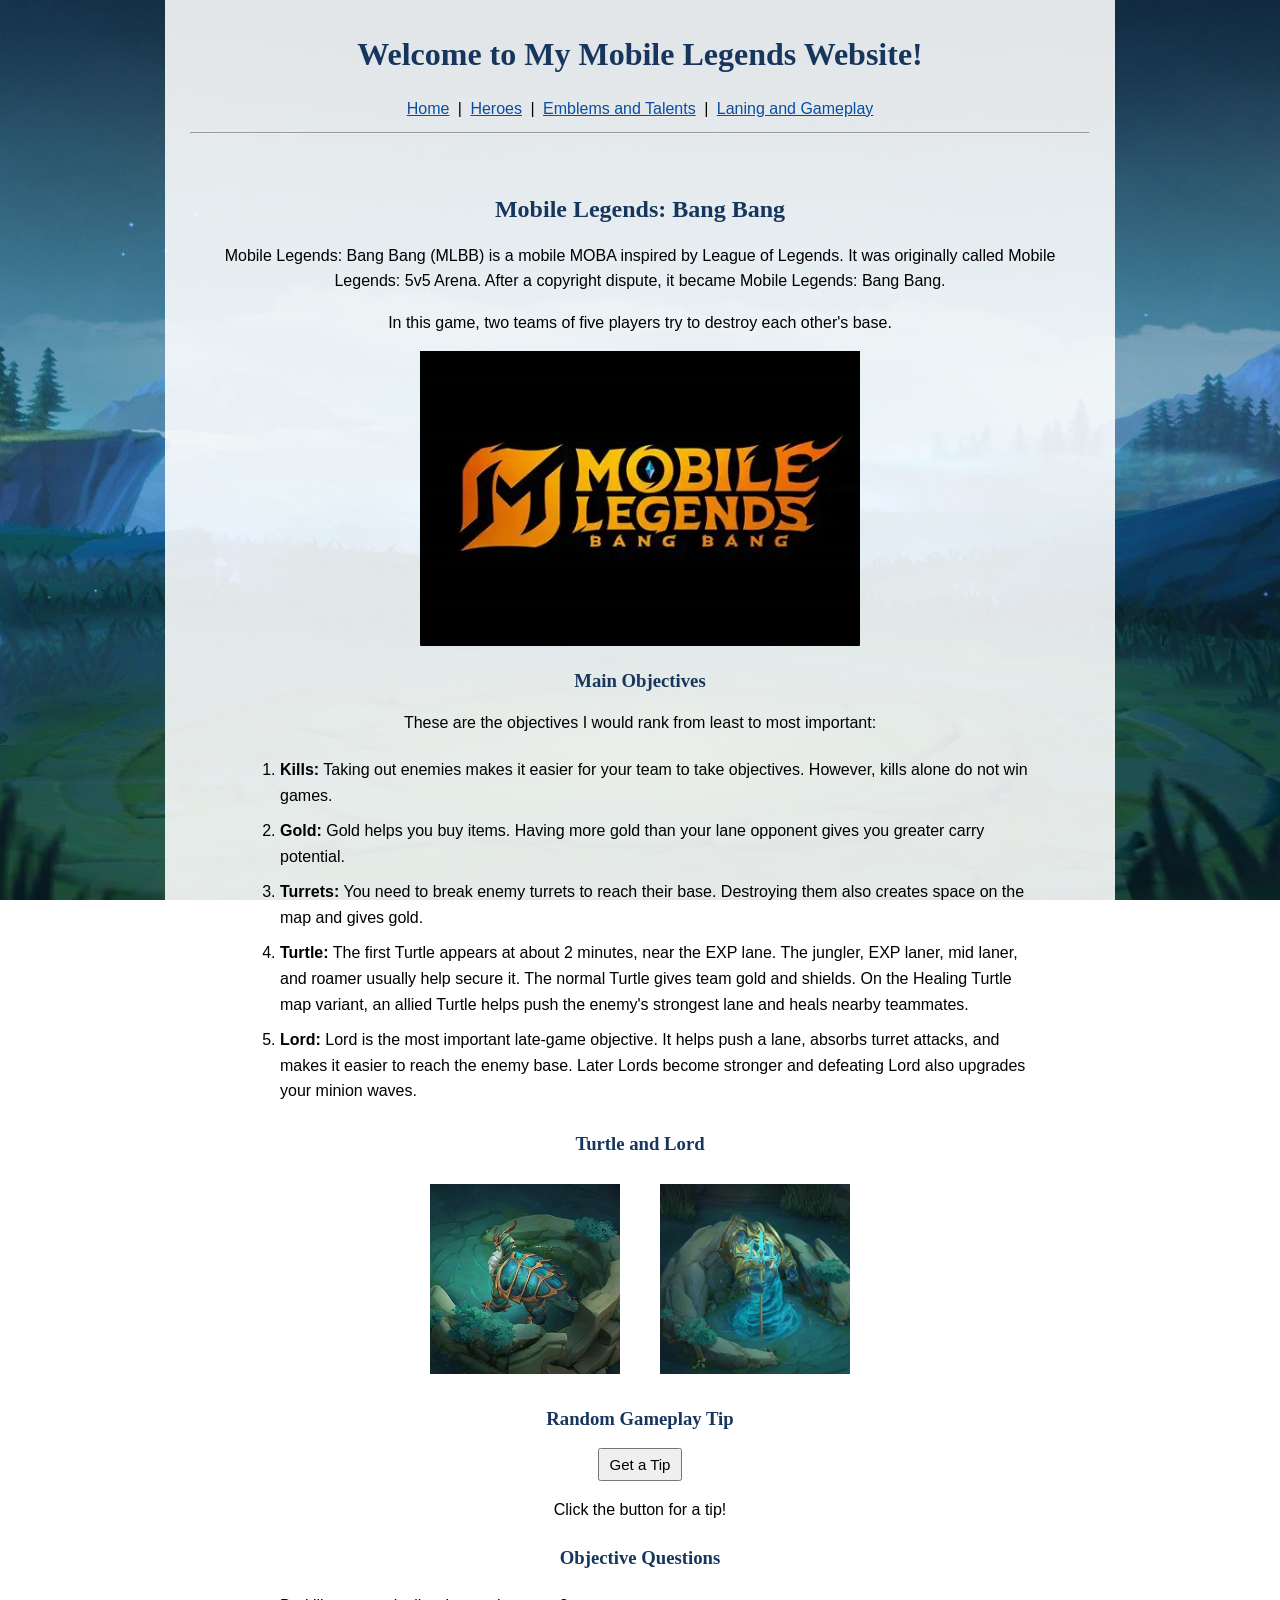
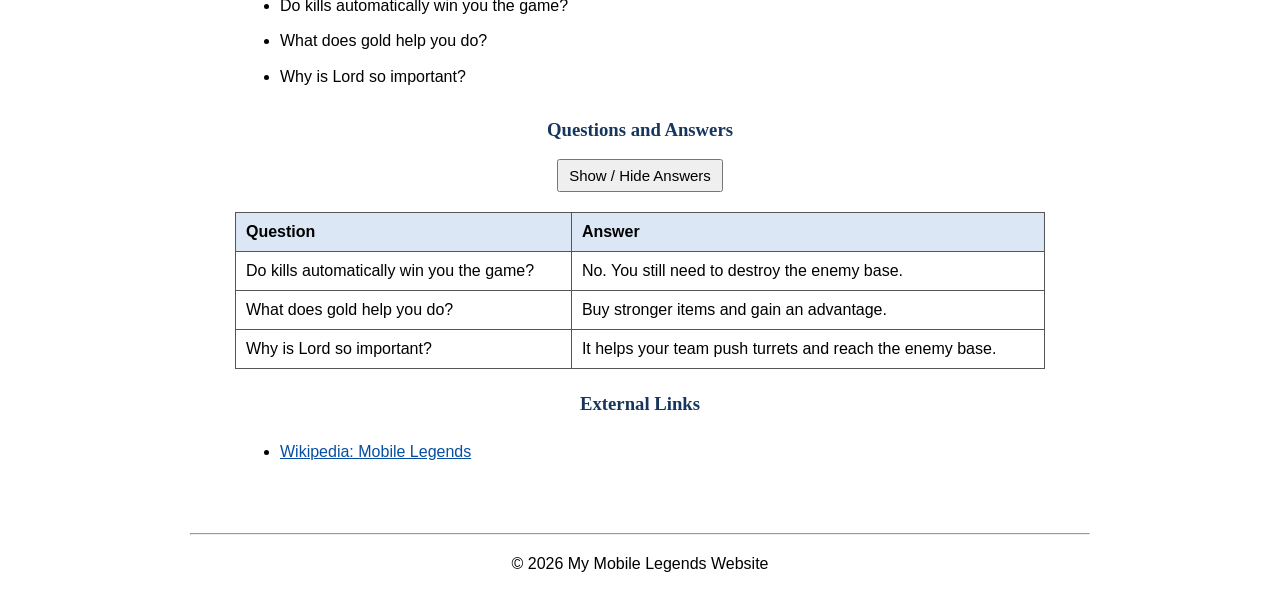
<file: index.html>
<!DOCTYPE html>
<html lang="en">

<head>
    <meta charset="UTF-8">
    <meta name="viewport" content="width=device-width, initial-scale=1.0">
    <title>Home</title>
    <link rel="stylesheet" href="styles/styles.css">
    <script src="scripts/script.js" defer></script>
</head>

<body>

    <header>
        <h1>Welcome to My Mobile Legends Website!</h1>
        <nav>
            <a href="index.html">Home</a> |
            <a href="page1.html">Heroes</a> |
            <a href="page2.html">Emblems and Talents</a> |
            <a href="page3.html">Laning and Gameplay</a>
            <hr>
        </nav>
    </header>

    <main>
        <h2>Mobile Legends: Bang Bang</h2>
        <p>Mobile Legends: Bang Bang (MLBB) is a mobile MOBA inspired by League of Legends. It was originally called Mobile Legends: 5v5 Arena. After a copyright dispute, it became Mobile Legends: Bang Bang.</p>
        <p>In this game, two teams of five players try to destroy each other's base.</p>

        <a href="https://en.wikipedia.org/wiki/Mobile_Legends:_Bang_Bang" target="_blank">
            <img src="images/game_icon.webp" alt="Mobile Legends Bang Bang Logo" class="center">
        </a>

        <h3>Main Objectives</h3>
        <p>These are the objectives I would rank from least to most important:</p>
        <ol>
            <li><b>Kills:</b> Taking out enemies makes it easier for your team to take objectives. However, kills alone do not win games.</li>
            <li><b>Gold:</b> Gold helps you buy items. Having more gold than your lane opponent gives you greater carry potential.</li>
            <li><b>Turrets:</b> You need to break enemy turrets to reach their base. Destroying them also creates space on the map and gives gold.</li>
            <li><b>Turtle:</b> The first Turtle appears at about 2 minutes, near the EXP lane. The jungler, EXP laner, mid laner, and roamer usually help secure it. The normal Turtle gives team gold and shields. On the Healing Turtle map variant, an allied Turtle helps push the enemy's strongest lane and heals nearby teammates.</li>
            <li><b>Lord:</b> Lord is the most important late-game objective. It helps push a lane, absorbs turret attacks, and makes it easier to reach the enemy base. Later Lords become stronger and defeating Lord also upgrades your minion waves.</li>
        </ol>

        <h3>Turtle and Lord</h3>

        <div class="objective-images">
            <img src="images/turtle.png" alt="Turtle" class="objective-image">
            <img src="images/lord.png" alt="Lord" class="objective-image">
        </div>

        <h3>Random Gameplay Tip</h3>
        <button onclick="showRandomTip()">Get a Tip</button>
        <p id="randomTip">Click the button for a tip!</p>

        <h3>Objective Questions</h3>
        <ul>
            <li>Do kills automatically win you the game?</li>
            <li>What does gold help you do?</li>
            <li>Why is Lord so important?</li>
        </ul>

        <h3>Questions and Answers</h3>
        <button onclick="toggleAnswers()">Show / Hide Answers</button>
        <table id="answerTable" border="1" cellpadding="6">
            <tr><th>Question</th><th>Answer</th></tr>
            <tr><td>Do kills automatically win you the game?</td><td>No. You still need to destroy the enemy base.</td></tr>
            <tr><td>What does gold help you do?</td><td>Buy stronger items and gain an advantage.</td></tr>
            <tr><td>Why is Lord so important?</td><td>It helps your team push turrets and reach the enemy base.</td></tr>
        </table>

        <h3>External Links</h3>
        <ul>
            <li><a href="https://en.wikipedia.org/wiki/Mobile_Legends:_Bang_Bang" target="_blank">Wikipedia: Mobile Legends</a></li>
        </ul>
    </main>

    <footer>
        <hr>
        <p>&copy; 2026 My Mobile Legends Website</p>
    </footer>

</body>

</html>
</file>
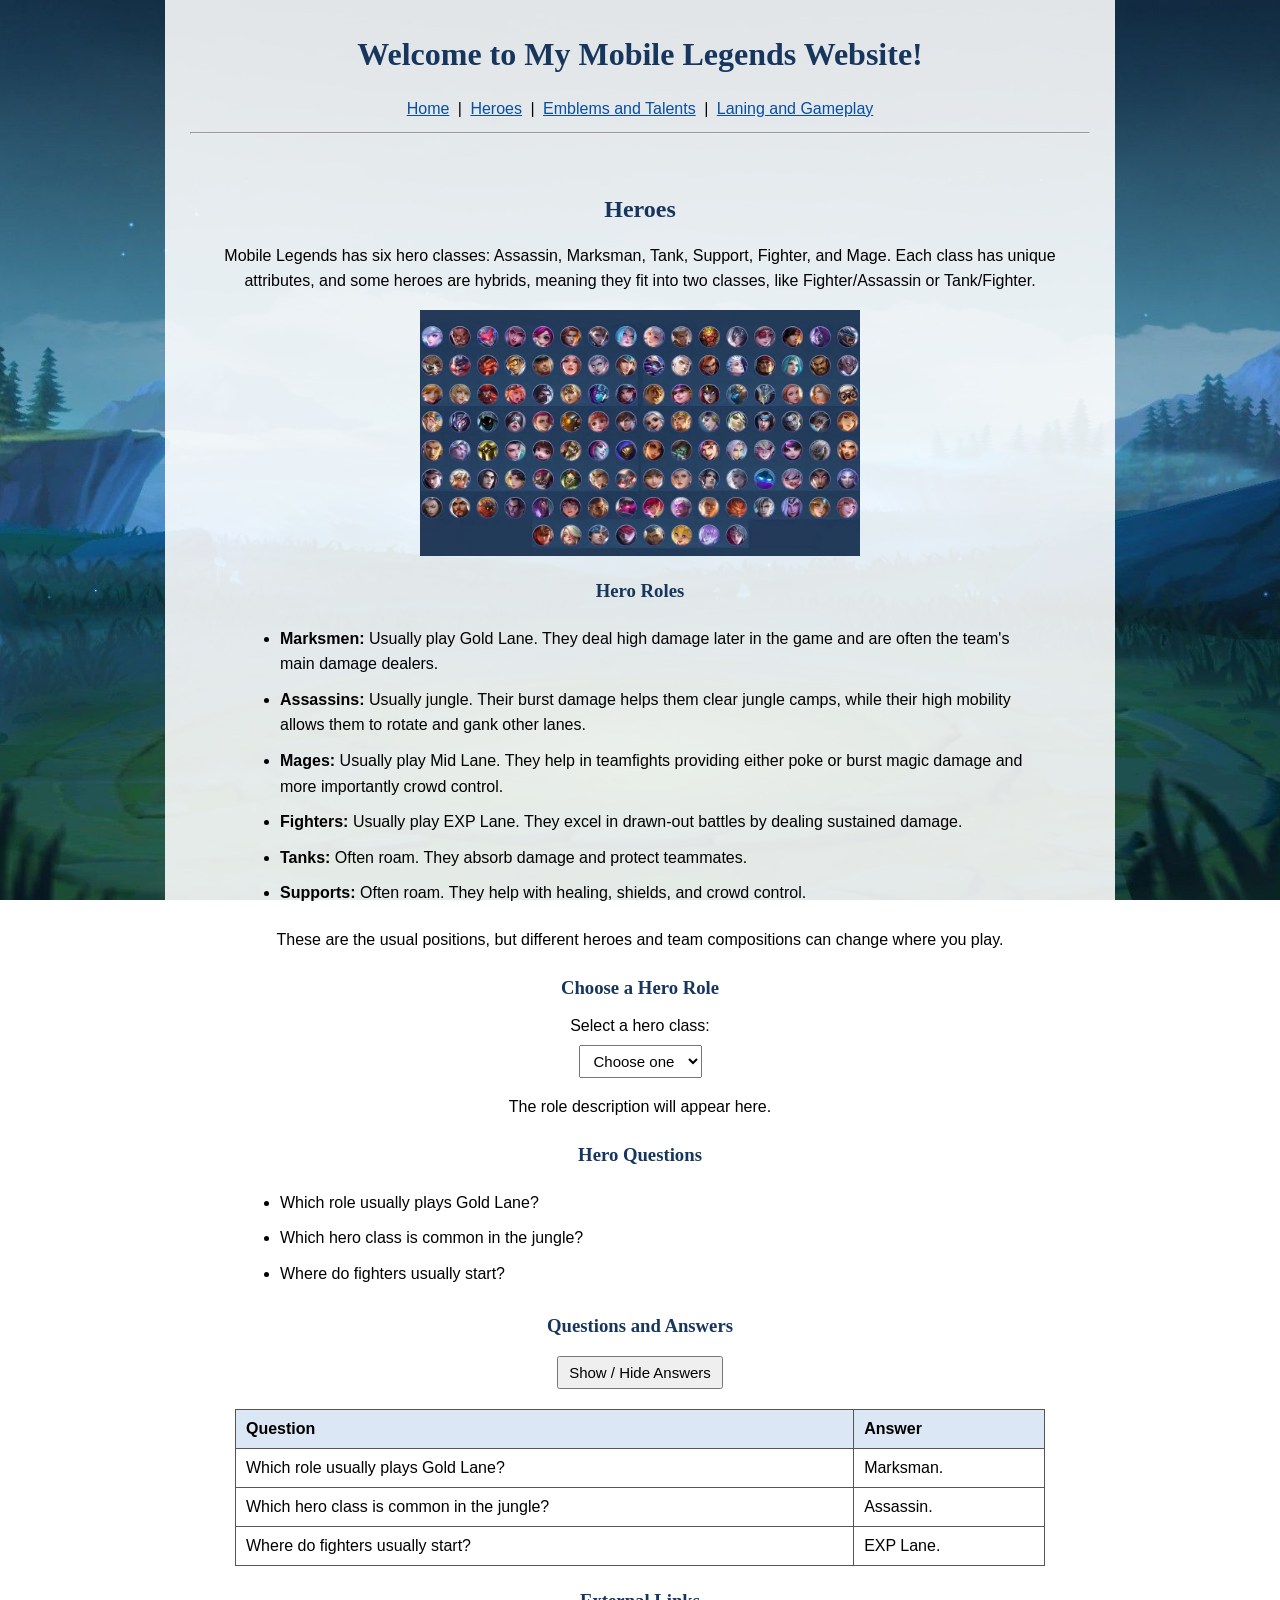
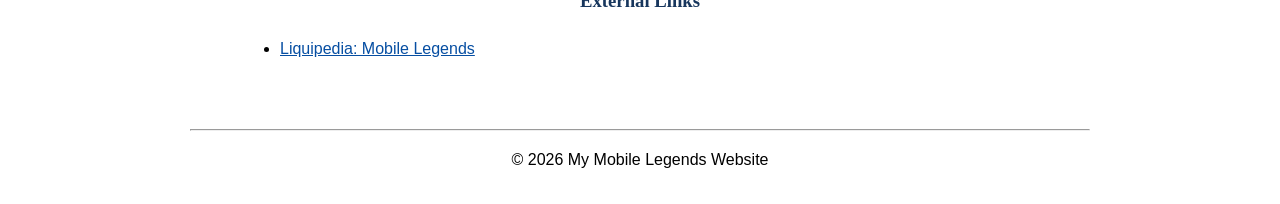
<file: page1.html>
<!DOCTYPE html>
<html lang="en">

<head>
    <meta charset="UTF-8">
    <meta name="viewport" content="width=device-width, initial-scale=1.0">
    <title>Heroes</title>
    <link rel="stylesheet" href="styles/styles.css">
    <script src="scripts/script.js" defer></script>
</head>

<body>
    <header>
        <h1>Welcome to My Mobile Legends Website!</h1>
        <nav>
            <a href="index.html">Home</a> |
            <a href="page1.html">Heroes</a> |
            <a href="page2.html">Emblems and Talents</a> |
            <a href="page3.html">Laning and Gameplay</a>
            <hr>
        </nav>
    </header>

    <main>
        <h2>Heroes</h2>
        <p>Mobile Legends has six hero classes: Assassin, Marksman, Tank, Support, Fighter, and Mage. Each class has unique attributes, and some heroes are hybrids, meaning they fit into two classes, like Fighter/Assassin or Tank/Fighter.</p>

        <a href="https://mobile-legends.fandom.com/wiki/Heroes" target="_blank">
            <img src="images/heroes.webp" alt="Mobile Legends Bang Bang Heroes" class="center">
        </a>

        <h3>Hero Roles</h3>
        <ul>
            <li><b>Marksmen:</b> Usually play Gold Lane. They deal high damage later in the game and are often the team's main damage dealers.</li>
            <li><b>Assassins:</b> Usually jungle. Their burst damage helps them clear jungle camps, while their high mobility allows them to rotate and gank other lanes.</li>
            <li><b>Mages:</b> Usually play Mid Lane. They help in teamfights providing either poke or burst magic damage and more importantly crowd control.</li>
            <li><b>Fighters:</b> Usually play EXP Lane. They excel in drawn-out battles by dealing sustained damage.</li>
            <li><b>Tanks:</b> Often roam. They absorb damage and protect teammates.</li>
            <li><b>Supports:</b> Often roam. They help with healing, shields, and crowd control.</li>
        </ul>
        <p>These are the usual positions, but different heroes and team compositions can change where you play.</p>

        <h3>Choose a Hero Role</h3>
        <label for="roleChoice">Select a hero class:</label>
        <select id="roleChoice" onchange="showRoleDescription()">
            <option value="">Choose one</option>
            <option value="Marksman">Marksman</option>
            <option value="Assassin">Assassin</option>
            <option value="Mage">Mage</option>
            <option value="Fighter">Fighter</option>
            <option value="Tank">Tank</option>
            <option value="Support">Support</option>
        </select>
        <img id="roleImage" class="choice-image" alt="" style="display:none">
        <p id="roleResult">The role description will appear here.</p>     

        <h3>Hero Questions</h3>
        <ul>
            <li>Which role usually plays Gold Lane?</li>
            <li>Which hero class is common in the jungle?</li>
            <li>Where do fighters usually start?</li>
        </ul>

        <h3>Questions and Answers</h3>
        <button onclick="toggleAnswers()">Show / Hide Answers</button>
        <table id="answerTable" border="1" cellpadding="6">
            <tr><th>Question</th><th>Answer</th></tr>
            <tr><td>Which role usually plays Gold Lane?</td><td>Marksman.</td></tr>
            <tr><td>Which hero class is common in the jungle?</td><td>Assassin.</td></tr>
            <tr><td>Where do fighters usually start?</td><td>EXP Lane.</td></tr>
        </table>

        <h3>External Links</h3>
        <ul>
            <li><a href="https://liquipedia.net/mobilelegends/Main_Page" target="_blank">Liquipedia: Mobile Legends</a></li>
        </ul>
    </main>
    
    <footer>
        <hr>
        <p>&copy; 2026 My Mobile Legends Website</p>
    </footer>

</body>

</html>
</file>
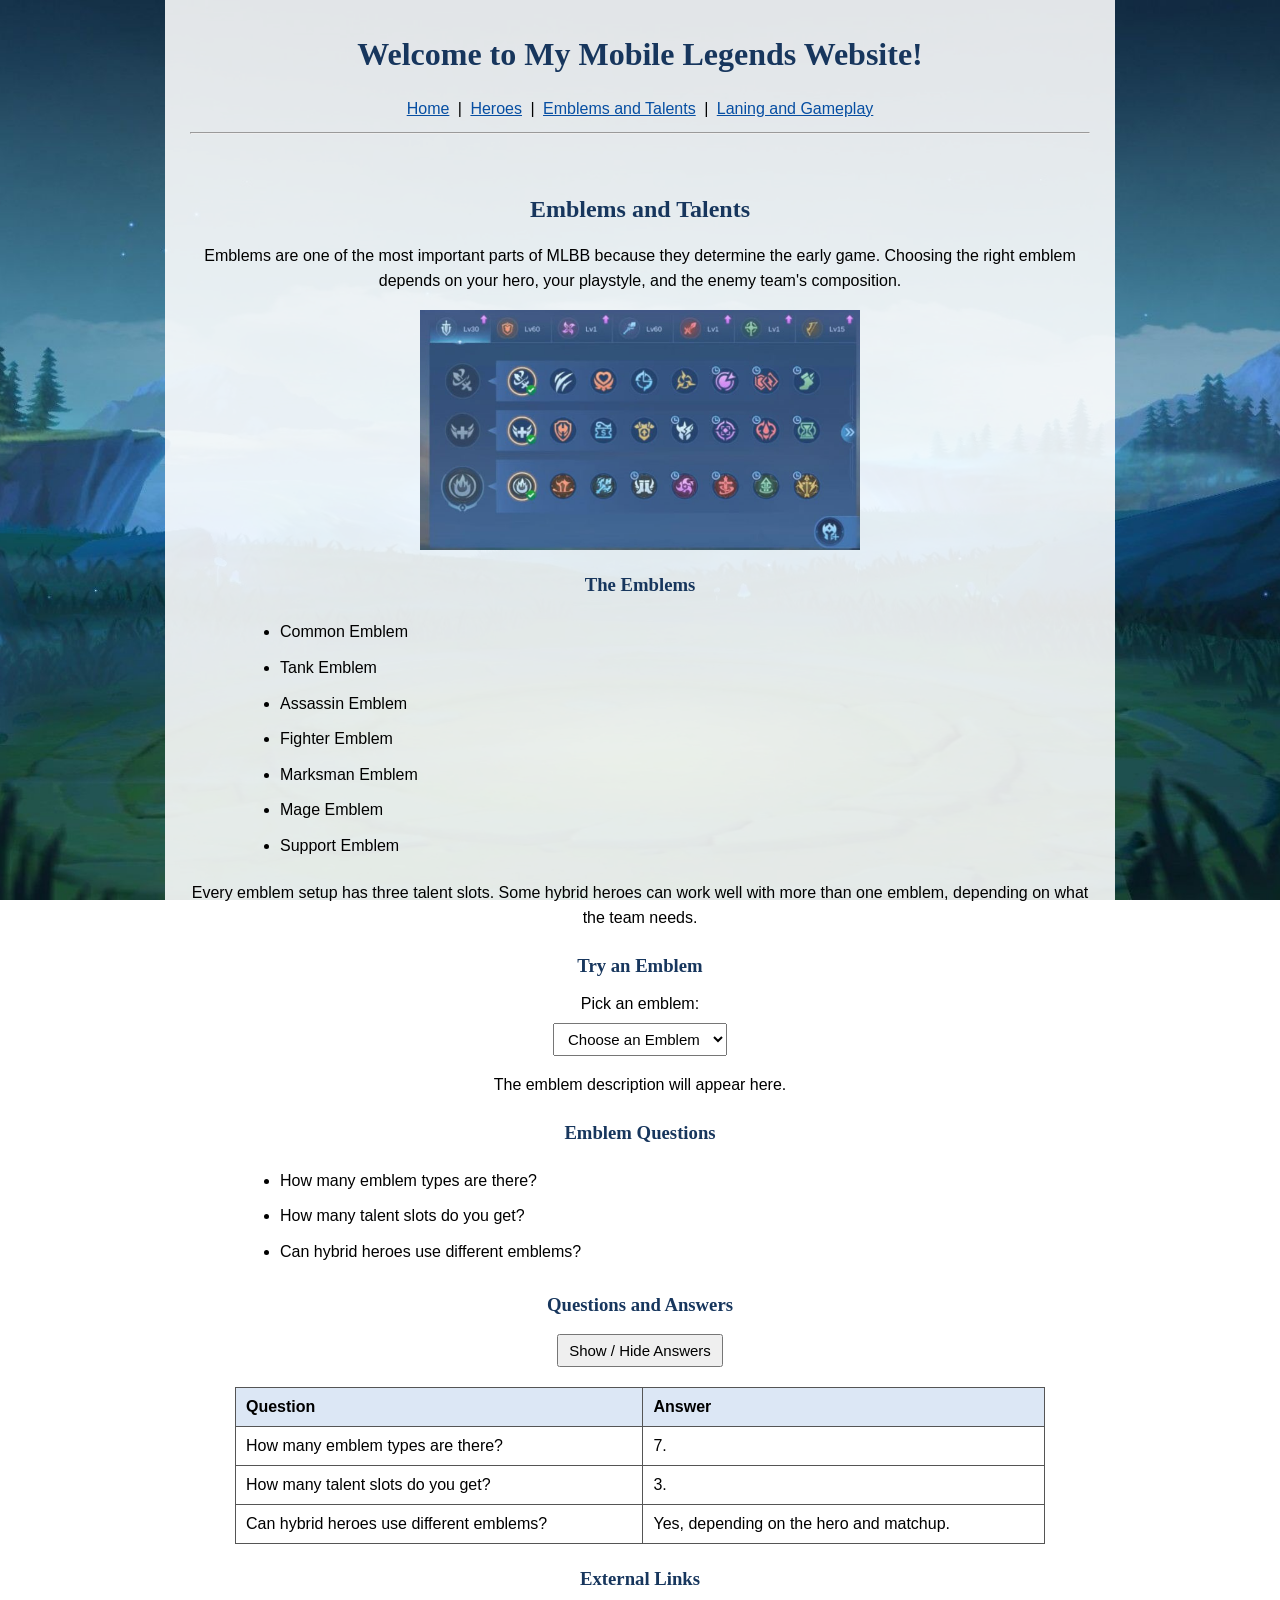
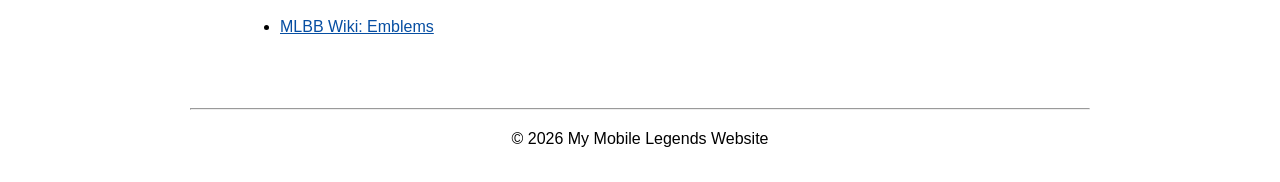
<file: page2.html>
<!DOCTYPE html>
<html lang="en">

<head>
    <meta charset="UTF-8">
    <meta name="viewport" content="width=device-width, initial-scale=1.0">
    <title>Emblems and Talents</title>
    <link rel="stylesheet" href="styles/styles.css">
    <script src="scripts/script.js" defer></script>
</head>

<body>
    <header>
        <h1>Welcome to My Mobile Legends Website!</h1>
        <nav>
            <a href="index.html">Home</a> |
            <a href="page1.html">Heroes</a> |
            <a href="page2.html">Emblems and Talents</a> |
            <a href="page3.html">Laning and Gameplay</a>
            <hr>
        </nav>
    </header>

    <main>
        <h2>Emblems and Talents</h2>
        <p>Emblems are one of the most important parts of MLBB because they determine the early game. Choosing the right emblem depends on your hero, your playstyle, and the enemy team's composition.</p>

        <a href="https://mobile-legends.fandom.com/wiki/Emblems" target="_blank">
            <img src="images/emblems_and_talents.jpg" alt="Mobile Legends Bang Bang Emblem and Talents" class="center">
        </a>

        <h3>The Emblems</h3>
        <ul>
            <li>Common Emblem</li>
            <li>Tank Emblem</li>
            <li>Assassin Emblem</li>
            <li>Fighter Emblem</li>
            <li>Marksman Emblem</li>
            <li>Mage Emblem</li>
            <li>Support Emblem</li>
        </ul>

        <p>Every emblem setup has three talent slots. Some hybrid heroes can work well with more than one emblem, depending on what the team needs.</p>

        <h3>Try an Emblem</h3>
        <label for="emblemChoice">Pick an emblem:</label>

        <select id="emblemChoice" onchange="showEmblemTip()">
            <option value="">Choose an Emblem</option>
            <option value="Common">Common</option>
            <option value="Tank">Tank</option>
            <option value="Assassin">Assassin</option>
            <option value="Fighter">Fighter</option>
            <option value="Marksman">Marksman</option>
            <option value="Mage">Mage</option>
            <option value="Support">Support</option>
        </select>
        <img id="emblemImage" class="choice-image" alt="" style="display:none">
        <p id="emblemResult">The emblem description will appear here.</p>

        <h3>Emblem Questions</h3>
        <ul>
            <li>How many emblem types are there?</li>
            <li>How many talent slots do you get?</li>
            <li>Can hybrid heroes use different emblems?</li>
        </ul>

        <h3>Questions and Answers</h3>
        <button onclick="toggleAnswers()">Show / Hide Answers</button>

        <table id="answerTable" border="1" cellpadding="6">
            <tr><th>Question</th><th>Answer</th></tr>
            <tr><td>How many emblem types are there?</td><td>7.</td></tr>
            <tr><td>How many talent slots do you get?</td><td>3.</td></tr>
            <tr><td>Can hybrid heroes use different emblems?</td><td>Yes, depending on the hero and matchup.</td></tr>
        </table>

        <h3>External Links</h3>
        <ul>
            <li><a href="https://mobile-legends.fandom.com/wiki/Emblems" target="_blank" rel="noopener noreferrer">MLBB Wiki: Emblems</a></li>
        </ul>
    </main>

    <footer>
        <hr>
        <p>&copy; 2026 My Mobile Legends Website</p>
    </footer>

</body>

</html>
</file>
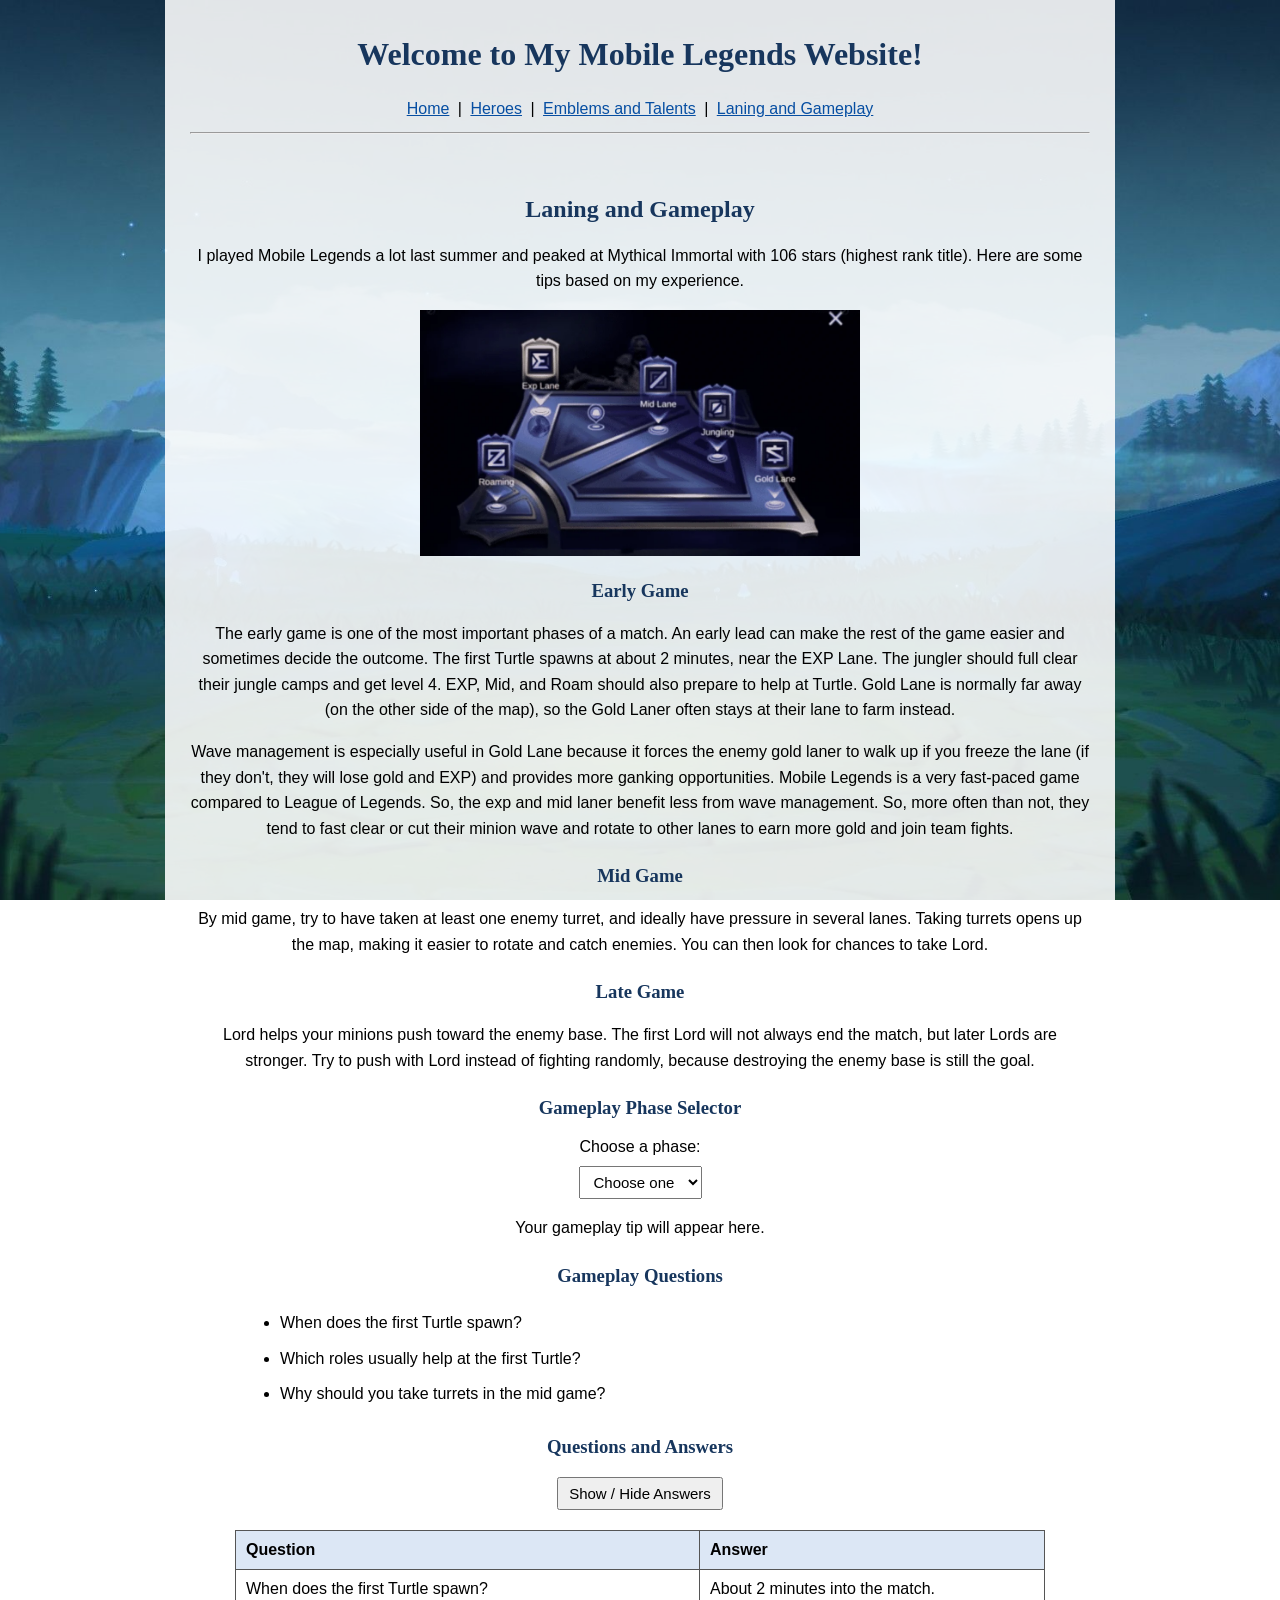
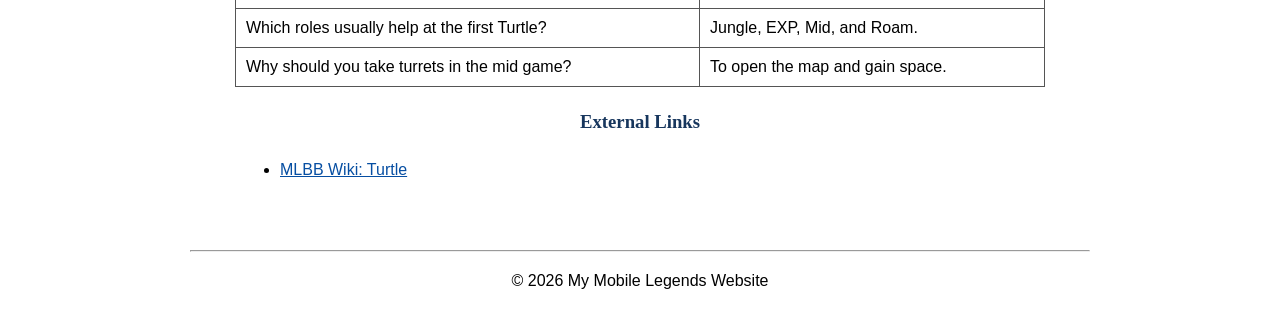
<file: page3.html>
<!DOCTYPE html>
<html lang="en">

<head>
    <meta charset="UTF-8">
    <meta name="viewport" content="width=device-width, initial-scale=1.0">
    <title>Laning and Gameplay</title>
    <link rel="stylesheet" href="styles/styles.css">
    <script src="scripts/script.js" defer></script>
</head>

<body>
    <header>
        <h1>Welcome to My Mobile Legends Website!</h1>
        <nav>
            <a href="index.html">Home</a> |
            <a href="page1.html">Heroes</a> |
            <a href="page2.html">Emblems and Talents</a> |
            <a href="page3.html">Laning and Gameplay</a>
            <hr>
        </nav>
    </header>

    <main>
        <h2>Laning and Gameplay</h2>
        <p>I played Mobile Legends a lot last summer and peaked at Mythical Immortal with 106 stars (highest rank title). Here are some tips based on my experience.</p>

        <a href="https://mobile-legends.fandom.com/wiki/Battlefield_Guide" target="_blank">
            <img src="images/laning.webp" alt="Mobile Legends Bang Bang Laning and Gameplay" class="center">
        </a>

        <h3>Early Game</h3>
        <p>The early game is one of the most important phases of a match. An early lead can make the rest of the game easier and sometimes decide the outcome. The first Turtle spawns at about 2 minutes, near the EXP Lane. The jungler should full clear their jungle camps and get level 4. EXP, Mid, and Roam should also prepare to help at Turtle. Gold Lane is normally far away (on the other side of the map), so the Gold Laner often stays at their lane to farm instead.</p>
        <p>Wave management is especially useful in Gold Lane because it forces the enemy gold laner to walk up if you freeze the lane (if they don't, they will lose gold and EXP) and provides more ganking opportunities. Mobile Legends is a very fast-paced game compared to League of Legends. So, the exp and mid laner benefit less from wave management. So, more often than not, they tend to fast clear or cut their minion wave and rotate to other lanes to earn more gold and join team fights.</p>

        <h3>Mid Game</h3>
        <p>By mid game, try to have taken at least one enemy turret, and ideally have pressure in several lanes. Taking turrets opens up the map, making it easier to rotate and catch enemies. You can then look for chances to take Lord.</p>

        <h3>Late Game</h3>
        <p>Lord helps your minions push toward the enemy base. The first Lord will not always end the match, but later Lords are stronger. Try to push with Lord instead of fighting randomly, because destroying the enemy base is still the goal.</p>

        <h3>Gameplay Phase Selector</h3>
        <label for="phaseChoice">Choose a phase:</label>
        <select id="phaseChoice" onchange="showPhaseTip()">
            <option value="">Choose one</option>
            <option value="Early">Early Game</option>
            <option value="Mid">Mid Game</option>
            <option value="Late">Late Game</option>
        </select>
        <img id="phaseImage" class="phase-image" alt="" style="display:none">
        <p id="phaseResult">Your gameplay tip will appear here.</p>

        <h3>Gameplay Questions</h3>
        <ul>
            <li>When does the first Turtle spawn?</li>
            <li>Which roles usually help at the first Turtle?</li>
            <li>Why should you take turrets in the mid game?</li>
        </ul>

        <h3>Questions and Answers</h3>
        <button onclick="toggleAnswers()">Show / Hide Answers</button>

        <table id="answerTable" border="1" cellpadding="6">
            <tr><th>Question</th><th>Answer</th></tr>
            <tr><td>When does the first Turtle spawn?</td><td>About 2 minutes into the match.</td></tr>
            <tr><td>Which roles usually help at the first Turtle?</td><td>Jungle, EXP, Mid, and Roam.</td></tr>
            <tr><td>Why should you take turrets in the mid game?</td><td>To open the map and gain space.</td></tr>
        </table>

        <h3>External Links</h3>
        <ul>
            <li><a href="https://mobile-legends.fandom.com/wiki/Turtle" target="_blank">MLBB Wiki: Turtle</a></li>
        </ul>
    </main>

    <footer>
        <hr>
        <p>&copy; 2026 My Mobile Legends Website</p>
    </footer>

</body>

</html>
</file>
<file: styles/styles.css>
/* A simple layout based on my previous HTML and CSS assignment */
body {
    font-family: Arial, sans-serif;
    background-image: url("../images/background.jpg");
    background-repeat: no-repeat;
    background-position: center center;
    background-size: cover;
    background-attachment: fixed;
    margin: 0;
    padding: 0;
    color: black;
}

header, main, footer {
    background-color: rgba(255, 255, 255, 0.88);
    max-width: 900px;
    margin: 0 auto;
    padding: 15px 25px;
}

header { text-align: center; }
main { padding-bottom: 30px; }
footer { text-align: center; }

h1, h2, h3 {
    font-family: Georgia, serif;
    color: #17365d;
    text-align: center;
}

h2, h3 { margin-top: 24px; }

p {
    font-size: 16px;
    line-height: 1.6;
    text-align: center;
}

nav { text-align: center; line-height: 1.8; }
nav a { margin: 0 4px; }
a { color: #064ea2; }
a:hover { color: #ca6a00; }

ul, ol {
    max-width: 760px;
    margin: 10px auto;
    line-height: 1.6;
}

li { padding: 5px 0; }

table {
    margin: 20px auto;
    border-collapse: collapse;
    background-color: white;
    width: 90%;
}

th, td { border: 1px solid #555; padding: 10px; text-align: left; }
th { background-color: #dce7f5; }

.center {
    display: block;
    margin: 15px auto;
    width: 50%;
    max-width: 440px;
    height: auto;
}

button, select {
    font-family: Arial, sans-serif;
    font-size: 15px;
    padding: 6px 10px;
    margin: 7px;
}

button { cursor: pointer; }
label { display: block; text-align: center; }
button, select { vertical-align: middle; }
main > button, main > select { display: block; margin: 10px auto; }

@media (max-width: 600px) {
    header, main, footer { padding: 12px; }
    .center { width: 85%; }
    table { width: 100%; }
}

.objective-image {
    width: 190px;
    height: auto;
    margin: 10px;
}

.choice-image {
    width: 70px;
    height: 70px;
    object-fit: contain;
    margin: 15px auto;
}

.phase-image {
    width: 180px;
    height: auto;
    display: block;
    margin: 15px auto;
}

.objective-images {
    display: flex;
    justify-content: center;
    gap: 20px;
}
</file>
